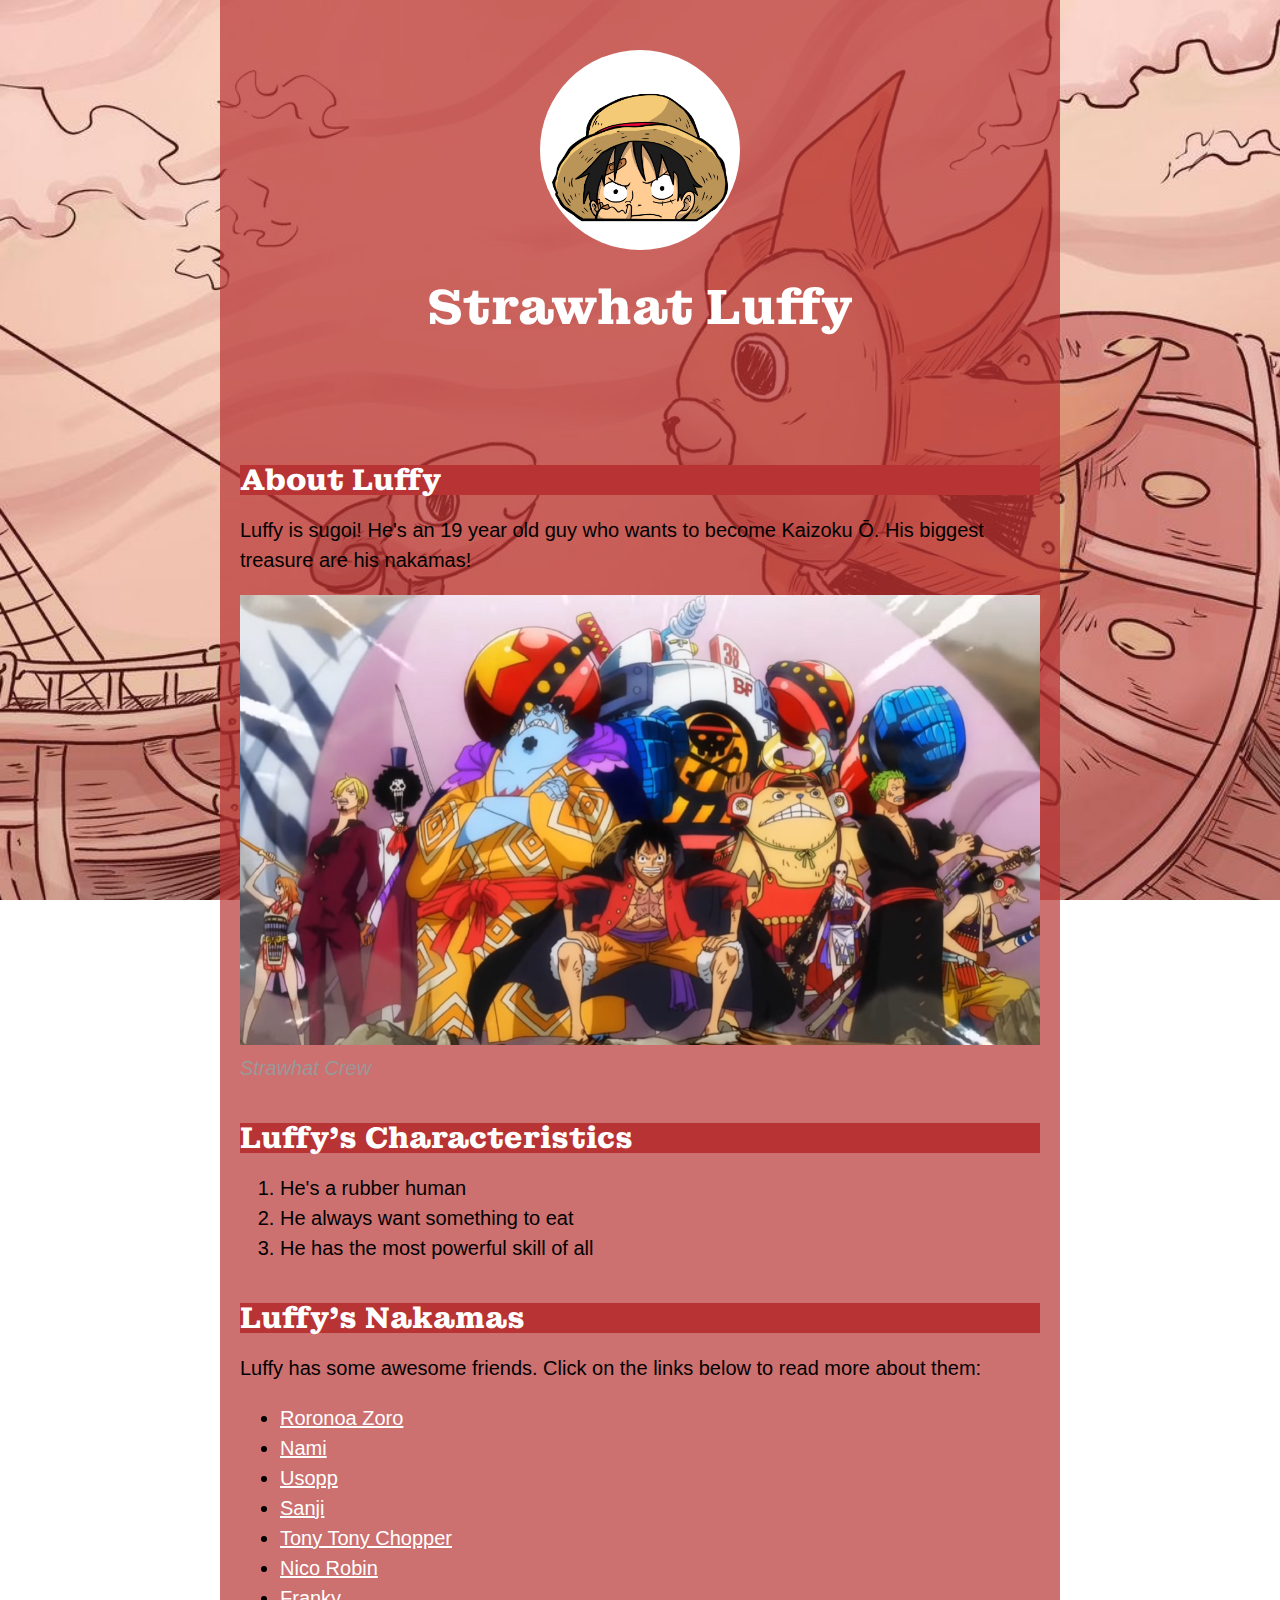
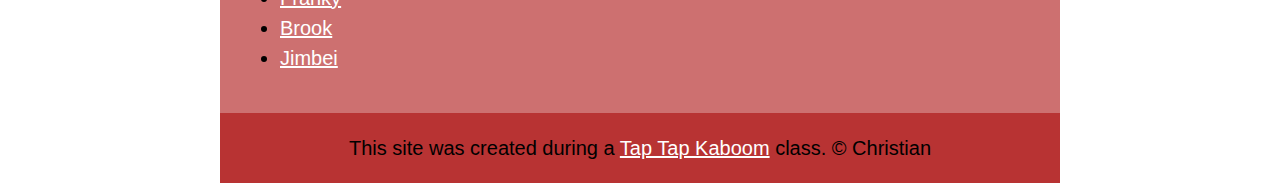
<file: index.html>
<!DOCTYPE html>
<html>
<head>
	<title>Strawhat Luffy</title>
	<link rel="icon" href="IMG/luffy_avatar.jpeg">
	<link href="https://fonts.googleapis.com/css2?family=Montagu+Slab:opsz,wght@16..144,100..700&display=swap" rel="stylesheet">
	<link rel="stylesheet" type="text/css" href="CSS/hero.css">
</head>
<body 
	background="IMG/ship.jpeg">
	<!-- header element -->
	<header>
		<img src="IMG/luffy.gif">
		<h1>Strawhat Luffy</h1>
	</header>

	<!-- main element -->
	<main>
		<h2>About Luffy</h2>
		<p>Luffy is sugoi! He's an 19 year old guy who wants to become Kaizoku Ō. His biggest treasure are his nakamas!</p>
		<img src="IMG/crew.jpeg">
		<p class="caption">Strawhat Crew</p>
		<!-- Characteristics -->
		<h2>Luffy's Characteristics</h2>
		<ol>
			<li>He's a rubber human</li>
			<li>He always want something to eat</li>
			<li>He has the most powerful skill of all</li>
		</ol>
		<!-- Friends -->
		<h2>Luffy's Nakamas</h2>
		<p>Luffy has some awesome friends. Click on the links below to read more about them:</p>
		<ul>
			<li><a href="https://onepiece.fandom.com/wiki/Roronoa_Zoro" target="_blank">
			Roronoa Zoro</li>
			<li><a href="https://onepiece.fandom.com/wiki/Nami" target="_blank">
			Nami</li>
			<li><a href="https://onepiece.fandom.com/wiki/Usopp?so=search" target="_blank">
			Usopp</li>
			<li><a href="https://onepiece.fandom.com/wiki/Sanji?so=search" target="_blank">
			Sanji</li>
			<li><a href="https://onepiece.fandom.com/wiki/Tony_Tony_Chopper?so=search" target="_blank">
			Tony Tony Chopper</li>
			<li><a href="https://onepiece.fandom.com/wiki/Nico_Robin" target="_blank">
			Nico Robin</li>
			<li><a href="https://onepiece.fandom.com/wiki/Franky?so=search" target="_blank">
			Franky</li>
			<li><a href="https://onepiece.fandom.com/wiki/Brook?so=search" target="_blank">
			Brook</li>
			<li><a href="https://onepiece.fandom.com/wiki/Jinbe?so=search" target="_blank">
			Jimbei</li>




		</a>

		</ul>
	</main>

	<!-- footer element -->
	<footer>
		<p>This site was created during a 
			<a href="https://taptapkaboom.com" target="_blank">Tap Tap Kaboom</a> class. 
			&copy; Christian</p>
	</footer>


</body>
</html>
</file>
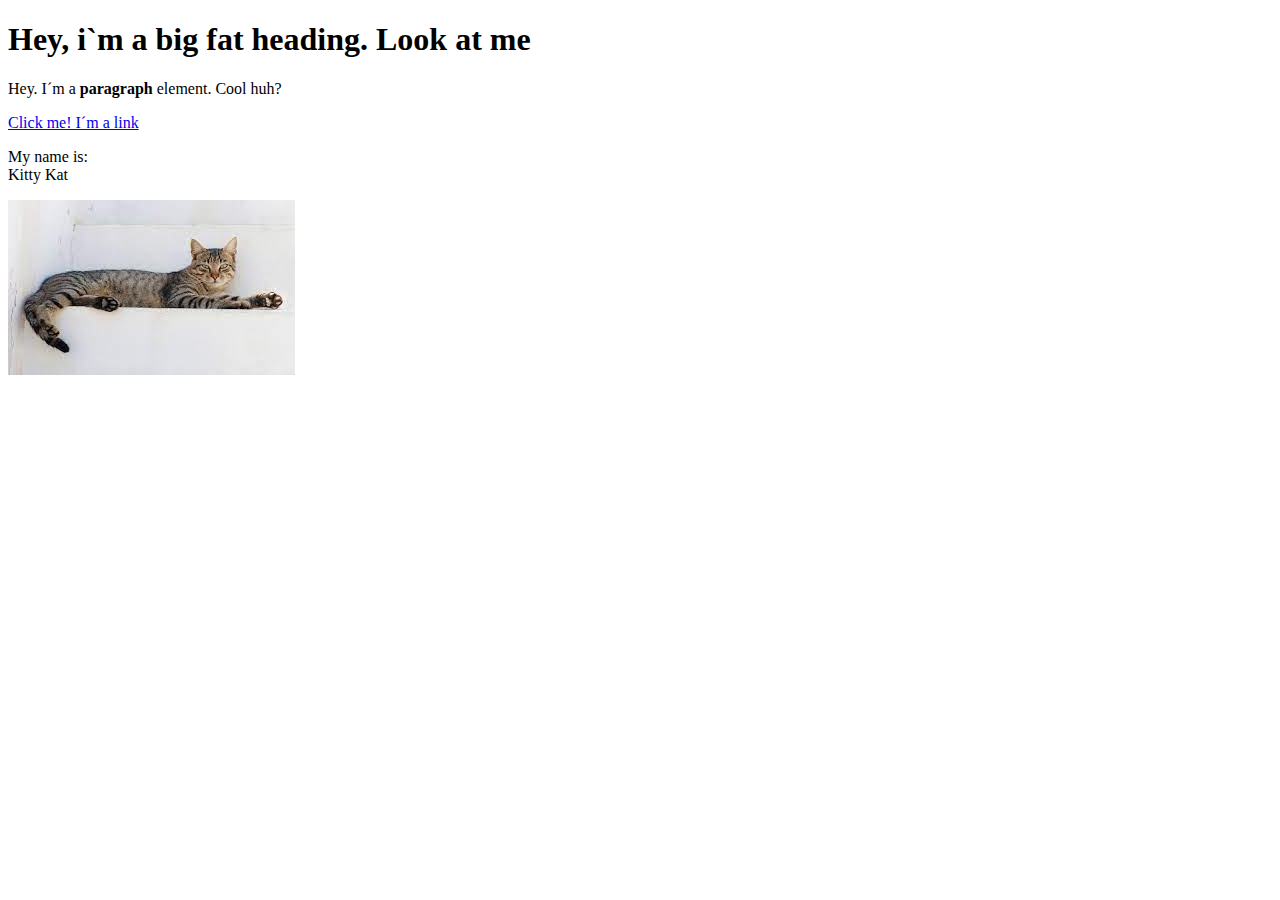
<file: test.html.html>
<!DOCTYPE html>
 <html>
 <head>
 	<title>Test page</title>
 </head>
 <body>
 <h1> Hey, i`m a big fat heading. Look at me</h1>
 <p>Hey. I´m a <b>paragraph</b> element. Cool huh?</p>
 <a href="https://google.com" target="_blank" title="Let`s go to Google">Click me! I´m a link</a>
 <p>My name is:<br>
 Kitty Kat</p>
<img src="[data-uri]">
</body>
</html>
</file>
<file: CSS/hero.css>
body{
	margin: 0;
	font-family: 'helvetica', 'arial', sans-serif;
	font-size: 20px;
	line-height: 30px;
  background-repeat: no-repeat;
  background-position: center;
  background-attachment: fixed;
  background-size: cover;
	
}

header{
	background-color: rgba(184, 51, 51,0.7);
	text-align: center;
	max-width: 800px;
	margin: 0 auto;
	padding: 20px;

	padding-top: 50px;
	padding-bottom: 50px;

}

h1 ,h2{
  font-family: "Montagu Slab", serif;
  font-optical-sizing: auto;
  font-weight: <weight>;
  font-style: normal;
}

/* header styles*/

header h1{
	color: white;
	font-size: 50px;
}

header img{
		border-radius: 150px;

	   width: 200px;
} 

/* main styles */

main{
	max-width: 800px;
	margin: 0 auto;
	padding: 20px;
	background-color: rgba(184, 51, 51,0.7);

}

main img{
	max-width: 100%;
}

h2{
	color: white;
	font-size: 30px;
	margin: 40px 0 10px;
	background-color: rgba(184, 51, 51,1);
}

a{
	color: white;
	
}
a:hover{
	opacity: .5;
	background-color: transparent;
	color: white;
}

footer{
	background-color: rgba(184, 51, 51,1.0);
	text-align: center;
	max-width: 800px;
	margin: 0 auto;
	padding: 20px;
}

footer p{
	margin: 0;
}

footer a{
	color: white;
}

footer a:hover{
	opacity: .5;
	background-color: transparent;
}

p.caption{
	color: #999999;
	margin-top: 0;
	font-style: italic;

}
</file>
